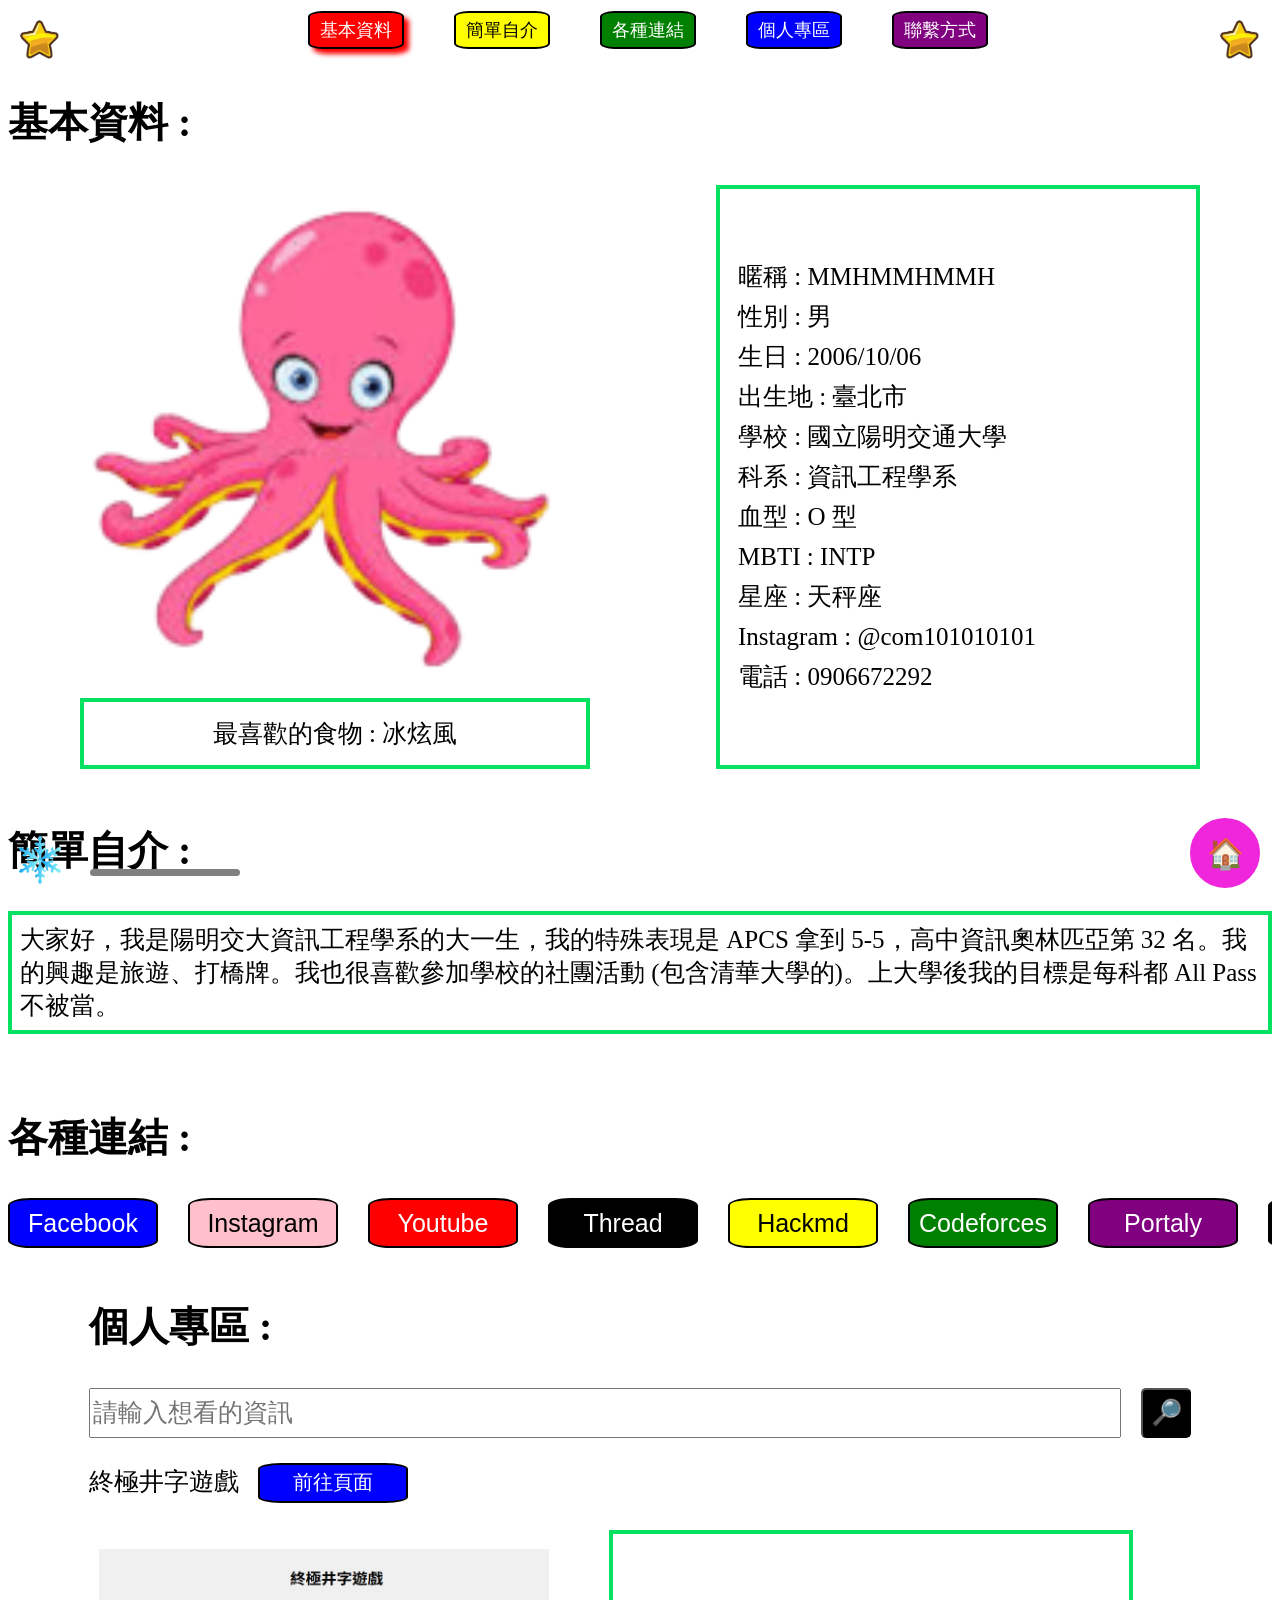
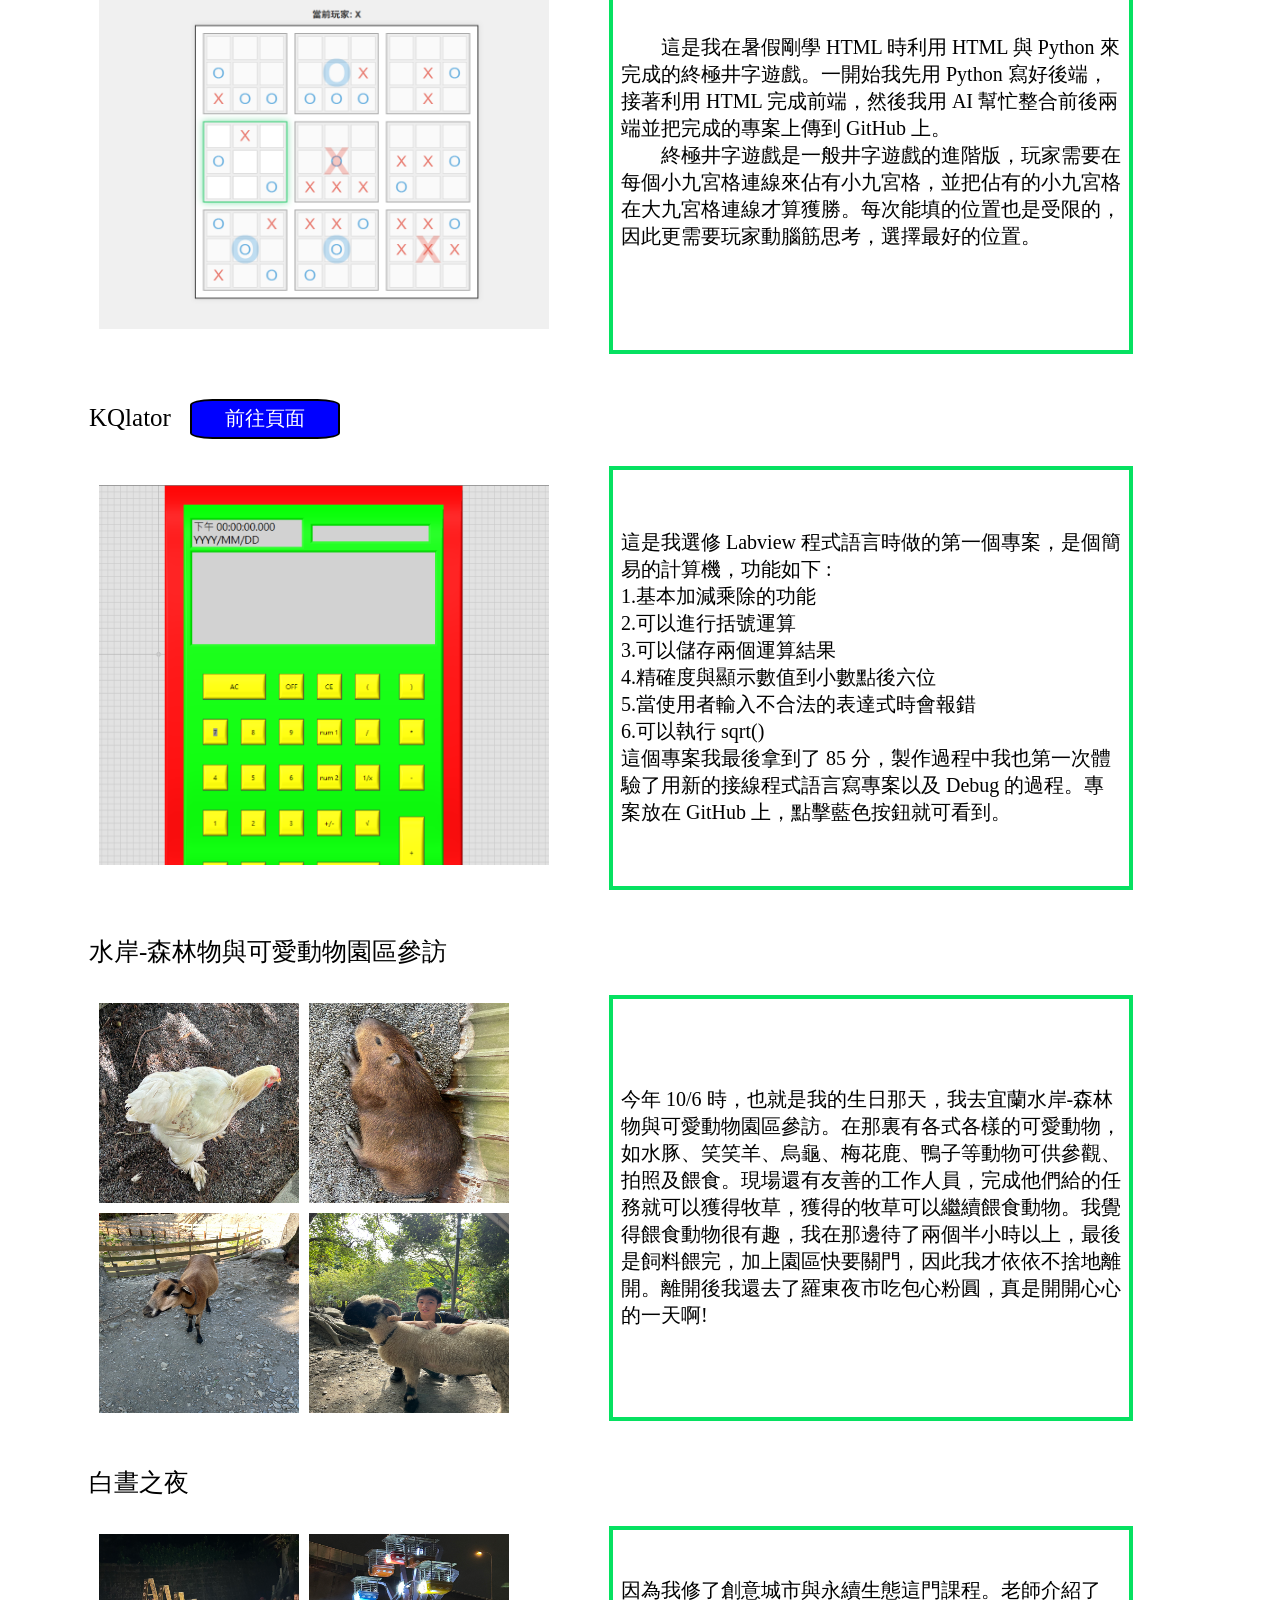
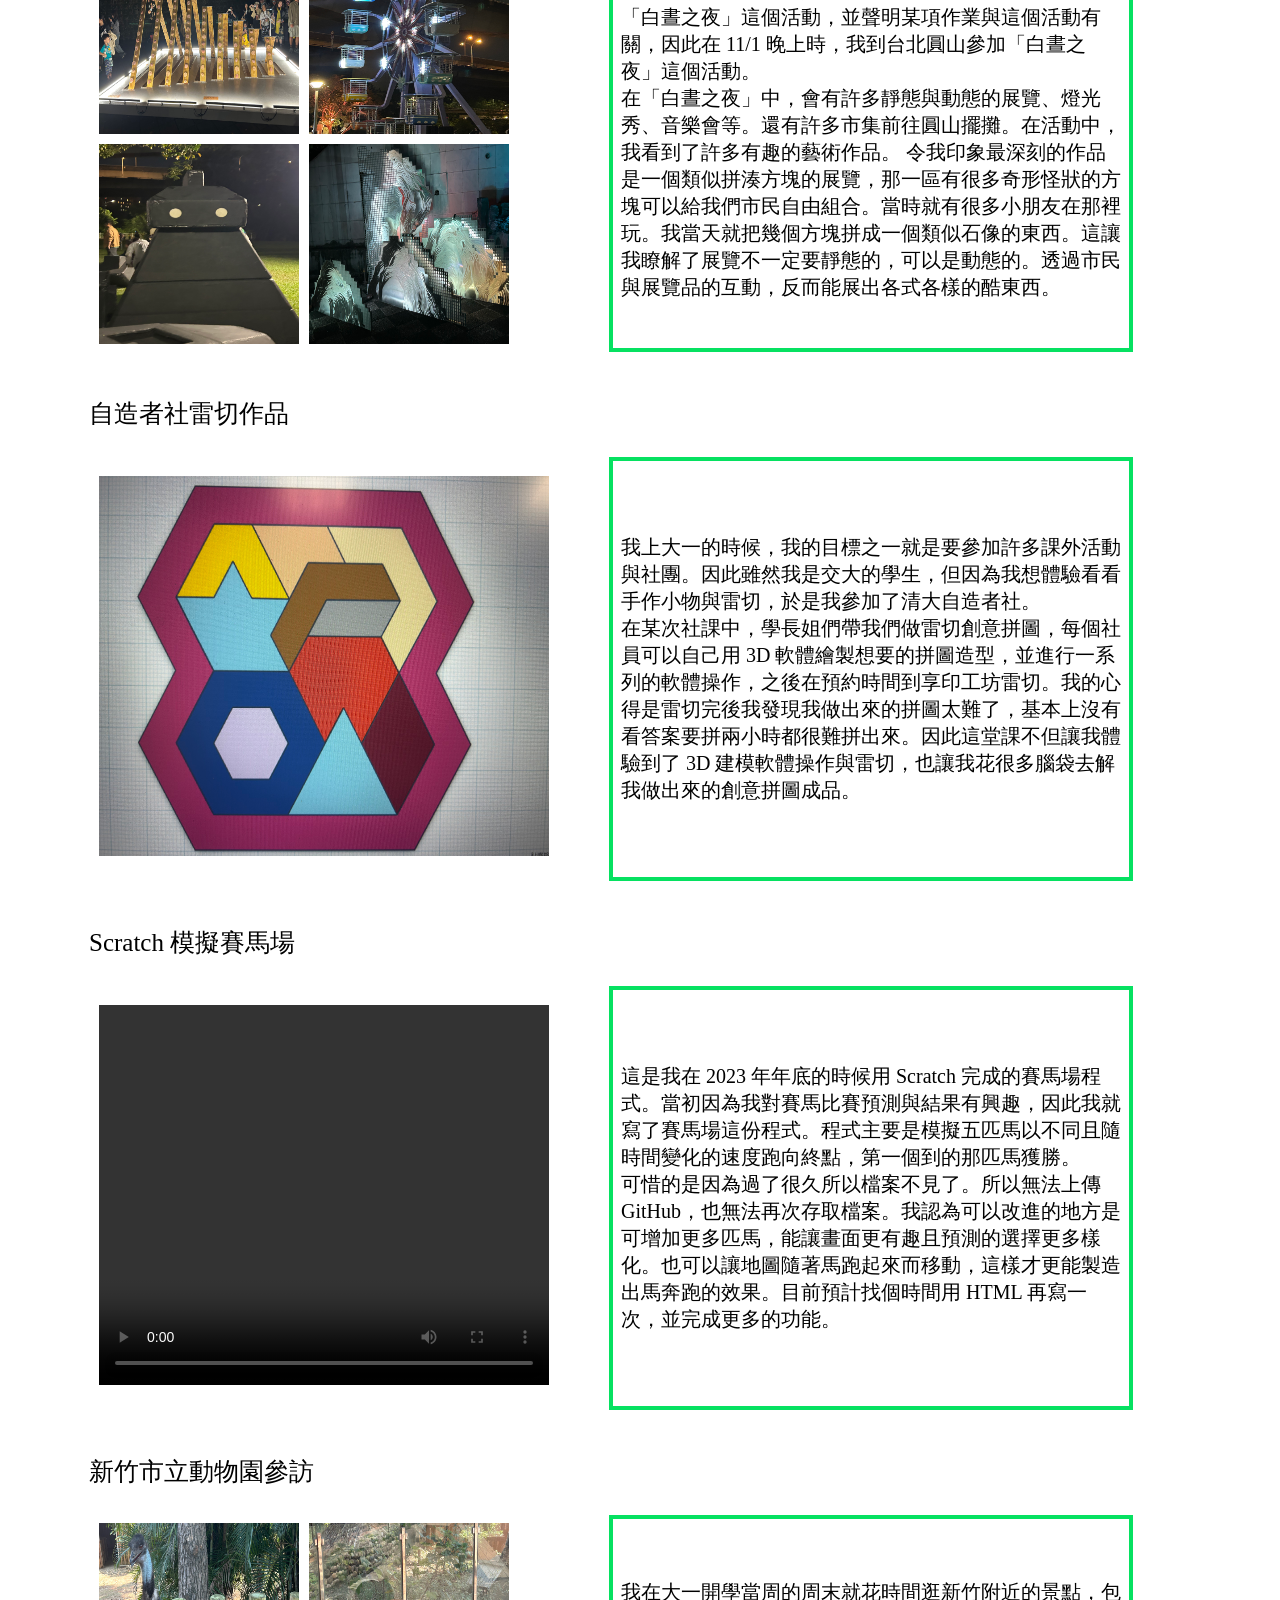
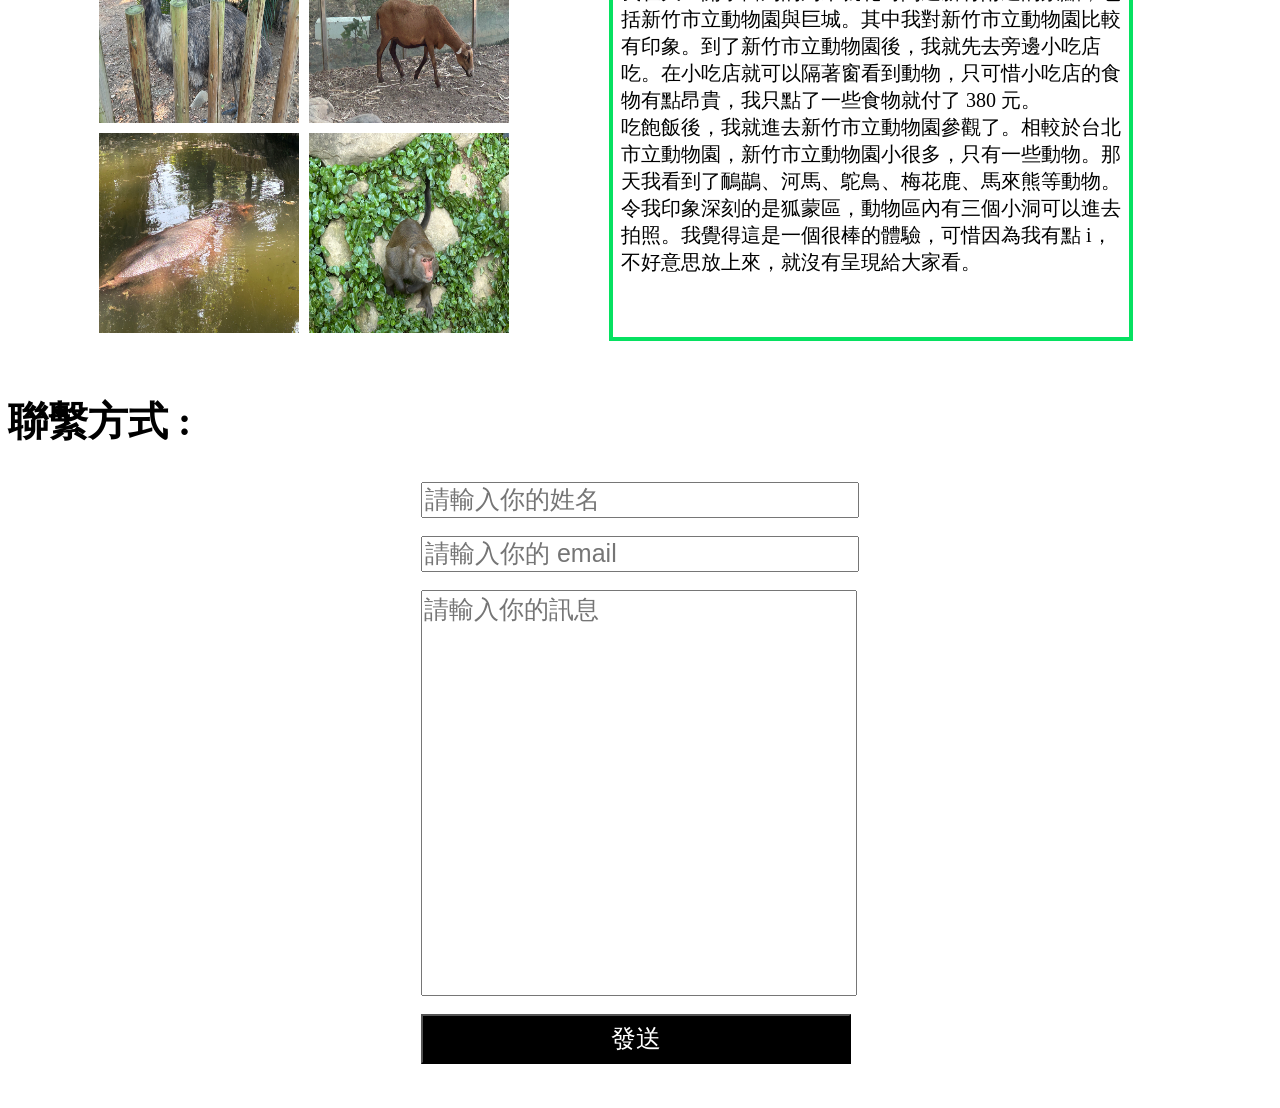
<file: index.html>
<!DOCTYPE html>
<html>
    <head>
        <meta charset="UTF-8">
        <link rel="icon" type="image/jpg" href="./Snow.png">
        <link rel="stylesheet" href="./style.css">
        <title>MMH profile</title>
    </head>
    <body>
        <header>
            <nav id="browse">
                <button onclick = "location.href='#basicinformation'" class="navlink">基本資料</button>
                <button onclick = "location.href='#simpleint'" class="navlink">簡單自介</button>
                <button onclick = "location.href='#eachlink'" class="navlink">各種連結</button>
                <button onclick = "location.href='#personalarea'" class="navlink">個人專區</button>
                <button onclick = "location.href='#getintouch'" class="navlink">聯繫方式</button>
            </nav>
        </header>
        <main>
            <section id = "basicinformation">
                <br>
                <br>
                <br>
                <h2>基本資料 : </h2>
                <div id="basicform">
                    <table border="0">
                        <tr>
                            <td style = "width : 500px;height : 500px;">
                                <img src = "./章魚.png" id="mainimg">
                            </td>
                            <td style = "width : 120px;height : 560px;" rowspan="2"></td>
                            <td style = "width : 460px;height : 560px;" id="messagedata" rowspan="2">
                                <p>暱稱 : MMHMMHMMH</p>
                                <p>性別 : 男</p>
                                <p>生日 : 2006/10/06</p>
                                <p>出生地 : 臺北市</p>
                                <p>學校 : 國立陽明交通大學</p>
                                <p>科系 : 資訊工程學系</p>
                                <p>血型 : O 型</p>
                                <p>MBTI : INTP</p>
                                <p>星座 : 天秤座</p>
                                <p>Instagram : @com101010101</p>
                                <p>電話 : 0906672292</p>
                            </td>
                        </tr>
                        <tr>
                            <td style = "width : 500px;height : 60px;" id="typewriter">
                                <p id="typewords"></p>
                            </td>
                        </tr>
                    </table>
                </div>
                <br>
            </section>
            <section id = "simpleint">
                <h2>簡單自介 : </h2>
                <p id = "introduce">
                    大家好，我是陽明交大資訊工程學系的大一生，我的特殊表現是 APCS 拿到 5-5，高中資訊奧林匹亞第 32 名。我的興趣是旅遊、打橋牌。我也很喜歡參加學校的社團活動 (包含清華大學的)。上大學後我的目標是每科都 All Pass 不被當。
                </p>
                <br>
            </section>
            <section id = "eachlink">
                <h2>各種連結 : </h2>
                <div id="showlinks">
                    <div id="linkone">
                        <button style = "background-color:blue;" onclick = "location.href='https://www.facebook.com/xsiancydb/'">Facebook</button>
                        <button style = "background-color:pink;color : black" onclick = "location.href='https://www.instagram.com/com101010101'">Instagram</button>
                        <button style = "background-color:red;" onclick = "location.href='https://www.youtube.com/@Bisforbanana-e1f/videos'">Youtube</button>
                        <button style = "background-color:black;" onclick = "location.href='https://www.threads.com/@com101010101'">Thread</button>
                        <button style = "background-color:yellow;color : black" onclick = "location.href='https://hackmd.io/@-NK1yL0aSQS4GGo6S9IfeQ'">Hackmd</button>
                        <button style = "background-color:green" onclick = "location.href='https://codeforces.com/profile/MMHMMHMMH'">Codeforces</button>
                        <button style = "background-color:purple" onclick = "location.href='https://portaly.cc/mmhover'">Portaly</button>
                        <button style = "background-color:black;" onclick = "location.href='https://github.com/lbm00138'">GitHub</button>
                    </div>
                    <div id="linktwo">
                        <button style = "background-color:blue;" onclick = "location.href='https://www.facebook.com/xsiancydb/'">Facebook</button>
                        <button style = "background-color:pink;color : black" onclick = "location.href='https://www.instagram.com/com101010101'">Instagram</button>
                        <button style = "background-color:red;" onclick = "location.href='https://www.youtube.com/@Bisforbanana-e1f/videos'">Youtube</button>
                        <button style = "background-color:black;" onclick = "location.href='https://www.threads.com/@com101010101'">Thread</button>
                        <button style = "background-color:yellow;color : black" onclick = "location.href='https://hackmd.io/@-NK1yL0aSQS4GGo6S9IfeQ'">Hackmd</button>
                        <button style = "background-color:green" onclick = "location.href='https://codeforces.com/profile/MMHMMHMMH'">Codeforces</button>
                        <button style = "background-color:purple" onclick = "location.href='https://portaly.cc/mmhover'">Portaly</button>
                        <button style = "background-color:black;" onclick = "location.href='https://github.com/lbm00138'">GitHub</button>
                    </div>
                </div>
                <br>
            </section>
            <section id = "personalarea">
                <h2 style = "text-align:left;" id="navpersonalarea">個人專區 : </h2>
                <div id="searchindex">
                    <input id="searchinput" placeholder="請輸入想看的資訊">
                    <button id="searchbtn">🔎</button>
                </div>
                <div id="showpersonalarea"></div>
            </section>
            <button id="back" onclick = "location.href = '#basicinformation'">🏠</button>
            <img src="./Snow.png" class="SNOW">
            <img src="./星星.png" id="star1">
            <img src="./星星.png" id="star2">
            <section id = "getintouch">
                <h2>聯繫方式 : </h2>
                <form action="https://formspree.io/f/xwpdyjvl" method="POST">
                    <input type="text" name="yourname" placeholder="請輸入你的姓名" required>
                    <br>
                    <input type="email" name="youremail" placeholder="請輸入你的 email" required>
                    <br>
                    <textarea name="message" placeholder="請輸入你的訊息"></textarea>
                    <br>
                    <button type="submit">發送</button>
                </form>
            </section>
            <br>
            <br>
        </main>
        <progress id="sidebar" max="100" value="0"></progress>
        <script src="./script.js"></script>
    </body>
</html>
</file>
<file: style.css>
@keyframes object {
    0% {transform:rotate(0deg);}
    25% {transform:rotate(90deg);}
    50% {transform:rotate(180deg);}
    75% {transform:rotate(270deg);}
    100% {transform:rotate(360deg);}
}

@keyframes object_hover {
    0% {transform:rotate(0deg) scale(1.35);}
    25% {transform:rotate(90deg) scale(1.35);}
    50% {transform:rotate(180deg) scale(1.35);}
    75% {transform:rotate(270deg) scale(1.35);}
    100% {transform:rotate(360deg) scale(1.35);}
}

@keyframes backgrou {
    0% { background-color: hsl(0, 100%, 50%); }   
    16% { background-color: hsl(60, 100%, 50%); }    
    33% { background-color: hsl(120, 100%, 50%); }
    50% { background-color: hsl(180, 100%, 50%); }   
    66% { background-color: hsl(240, 100%, 50%); }  
    83% { background-color: hsl(300, 100%, 50%); }  
    100% { background-color: hsl(360, 100%, 50%); } 
}

@keyframes move {
    from {
        transform: translateX(0);
    }
    to {
        transform: translateX(-50%);
    }
}

@keyframes blink {
    0% {
        border-right:2px solid black;
    }
    50% {
        border-right:0px solid black;
    }
    100% {
        border-right:2px solid black;
    }
}

body {
    animation-name: backgrou;
    animation-timing-function: linear;
    animation-iteration-count:infinite;
    animation-duration: 16s;
}

h2 { 
    font-size : 40px;
}

#browse {
    display : flex;
    justify-content : center;
    align-items : center;
    gap : 50px;
    position : fixed;
    top : 0px;
    width: 100vw;
    height : 60px;
    z-index: 100;
}

.navlink {
    font-size : 18px;
    color : white;
    width : 96px;
    height : 38px;
    border : 2px solid black;
    border-radius: 15%; 
    cursor: pointer;
    transition: all 0.3s ease;
    
}

.navlink:nth-child(1){
    background-color:red;
}

.navlink.inthis:nth-child(1) {
    box-shadow: 5px 5px 5px red;
}

.navlink:nth-child(2){
    background-color:yellow;
    color:black;
}

.navlink.inthis:nth-child(2) {
    box-shadow: 5px 5px 5px yellow;
}

.navlink:nth-child(3){
    background-color:green;
}

.navlink.inthis:nth-child(3) {
    box-shadow: 5px 5px 5px green;
}

.navlink:nth-child(4){
    background-color:blue;
}

.navlink.inthis:nth-child(4) {
    box-shadow: 5px 5px 5px blue;
}

.navlink:nth-child(5){
    background-color:purple;
}

.navlink.inthis:nth-child(5) {
    box-shadow: 5px 5px 5px purple;
}

#browse button:hover {
    transform:scale(1.3);
}

#basicinformation td p{
    font-size : 25px;
    text-align : left;
    line-height : 30px;
    margin : 10px;
}

#basicform {
    display:flex;
    justify-content: center;
    align-items: center;
}

#typewriter {
    position:relative;
    border : 4px solid rgb(6, 225, 97);
    font-size : 25px;
    text-align: center;
}

#typewords {
    display: inline-block;
    margin: 0 auto;
    animation: blink 1s step-end infinite;
    text-align:center;
}

#typewriter:hover {
    border : 4px solid rgb(225, 46, 6);
}

#messagedata {
    font-size : 25px;
    border : 4px solid rgb(6, 225, 97);
    padding : 8px;
}

#messagedata:hover {
    border : 4px solid rgb(225, 46, 6);
}


#introduce {
    font-size : 25px;
    border : 4px solid rgb(6, 225, 97);
    padding : 8px;
}

#introduce:hover {
    border : 4px solid rgb(225, 46, 6);
}

#eachlink {
    overflow: hidden;
}

div[id^="link"] button {
    font-size : 25px;
    color : white;
    width : 150px;
    height : 50px;
    border : 2px solid black;
    border-radius: 15%;
    cursor: pointer; 
    transition: all 0.3s ease;
}

div[id^="link"] button:hover {
    font-size : calc(25px * 4/3);
    width : calc(150px * 4/3);
    height : calc(50px * 4/3);    
}

div[id^="link"] {
    display : flex;
    justify-content: space-around;
    align-items : center;    
    gap: 30px;
}

#showlinks {
    display: flex;
    gap: 30px;
    width: fit-content;
    animation: move 18s linear infinite;
}

.personalgraph{
    font-size : 25px;
}

.personaltdimage {
    width : 500px;
    height : 400px;
    font-size : 20px;
    padding : 8px;
}

.personaltdtext {
    width : 500px;
    height : 400px;
    font-size : 20px;
    border : 4px solid rgb(6, 225, 97);
    padding : 8px;
}

.personaltdtext:hover {
    border : 4px solid rgb(225, 46, 6);
}

.personalbutton {
    background-color: blue;
    color:white;
    font-size : 20px;
    width : 150px;
    height : 40px;
    border : 2px solid black;
    border-radius: 15%;    
    cursor: pointer;
    transition: all 0.3s ease;
}

.personalbutton:hover {
    font-size: calc(20px * 4/3);
    width: calc(150px * 4/3);
    height: calc(40px * 4/3);
}

#personalarea {
    display : grid;
    justify-content: center;
    align-items : center;
}

.L4graph2x2 {
    display : grid;
    grid-template-rows : 200px 200px;
    grid-template-columns : 200px 200px;
    gap : 10px;

}
.L4graph2x2 img {
    width : 200px;
    height : 200px;
}

#back {
    position: fixed;
    right: 20px;
    bottom : 12px;
    width : 70px;
    height : 70px;
    font-size : 30px;
    background-color: rgb(239, 38, 219);
    text-align : center;
    border : 2px solid rgb(239, 38, 219);
    border-radius : 50%;
    cursor: pointer;
    transition: all 0.3s ease;
}

#back:hover {
    font-size : calc(30px * 4/3);
    width : calc(70px * 4/3);
    height : calc(70px * 4/3);     
}

.SNOW{
    width:50px;
    height:50px;
    position: fixed;
    bottom: 15px;
    left: 15px;
    animation-name:object;
    animation-duration: 12s;
    animation-timing-function: linear;
    animation-iteration-count: infinite;
}

.SNOW:hover{
    animation-name:object_hover;
    animation-duration: 12s;
    animation-timing-function: linear;
    animation-iteration-count: infinite;    
}

img[id^="star"]{
    width:50px;
    height:50px;
    animation-name:object;
    animation-duration: 12s;
    animation-timing-function: linear;
    animation-iteration-count: infinite;    
}

img[id^="star"]:hover{
    animation-name:object_hover;
    animation-duration: 12s;
    animation-timing-function: linear;
    animation-iteration-count: infinite;      
}

#star1{
    position: fixed;
    top: 15px;
    left: 15px;    
}

#star2{
    position: fixed;
    top: 15px;
    right: 15px;    
}
img {
    transition: all 0.3s ease;
}

img:hover {
    transform:scaleX(1.2) scaleY(1.2);
}

#mainimg {
    width : 480px;
    height : 480px;
    animation-name: object;
    animation-duration: 12s;
    animation-timing-function: linear;
    animation-direction:normal;
    animation-iteration-count:infinite;
}


form {
    display: grid;
    justify-content:center;
    align-items:center;
}

form input {
    font-size: 25px;
    width:430px;
    height:30px;
}

form textarea {
    font-size: 25px;
    width:430px;
    height:400px;
    resize:none;
}

form input:hover,form textarea:hover{
    cursor:text;
}

button[type="submit"]{
    color:white;
    background-color: black;
    font-size: 25px;
    text-align:center;
    width:430px;
    height:50px;
}

button[type="submit"]:hover{
    cursor:pointer;
}

#searchindex {
    display: flex;
    justify-content:center;
    gap:20px;
}

#searchinput {
    font-size: 25px;
    width:80vw;
}

#searchinput:hover {
    cursor:text;
}

#searchbtn {
    font-size: 25px;
    background-color: black;
    border-radius:10%;
    width:50px;
    height:50px;
}

#searchbtn:hover {
    cursor:pointer;
}

#sidebar {
    position:fixed;
    bottom:15px;
    left:90px;   
    -webkit-appearance: none;
    -moz-appearance: none;
    appearance: none;
}

#sidebar::-webkit-progress-bar{
    width:150px;
    height:7px;
    border-radius:3.5px;
}

#sidebar::-webkit-progress-value {
    border-radius: 3.5px;
    background-color: yellow;
}
</file>
